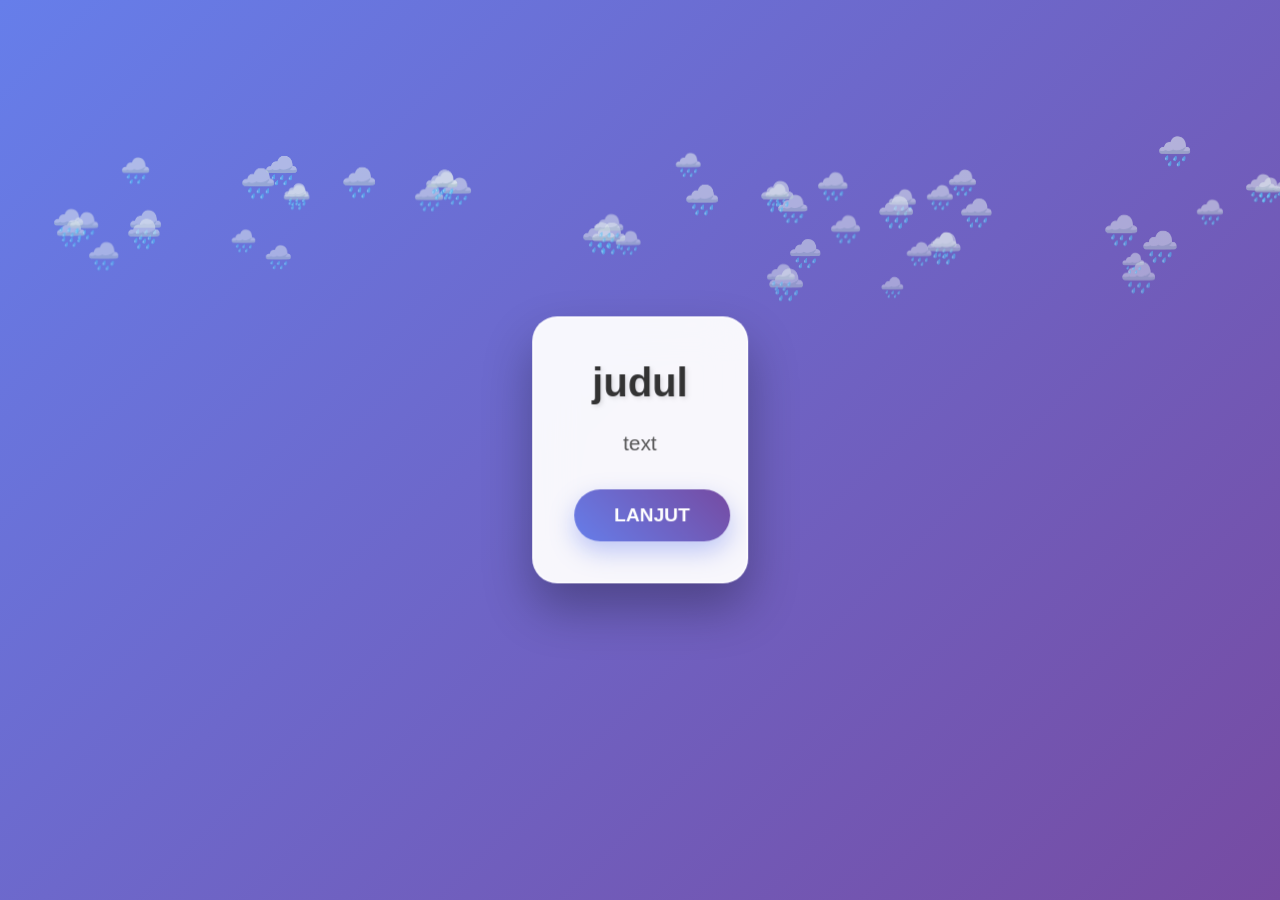
<file: index.html>
<!DOCTYPE html>
<html lang="id">
<head>
    <meta charset="UTF-8">
    <meta name="viewport" content="width=device-width, initial-scale=1.0">
    <title>Rainy Emoji Story</title>
    <link rel="stylesheet" href="style.css">
</head>
<body>
    <!-- Background Rainy Emoji -->
    <div class="rain-container" id="rainContainer"></div>

    <!-- Text Box Container -->
    <div class="textbox-container">
        <div class="textbox" id="textbox">
            <h1 class="page-title" id="pageTitle"></h1>
            <p class="page-text" id="pageText"></p>
            <button class="next-btn" id="nextBtn" onclick="nextPage()">LANJUT</button>
        </div>
    </div>

    <script src="script.js"></script>
</body>
</html>
</file>
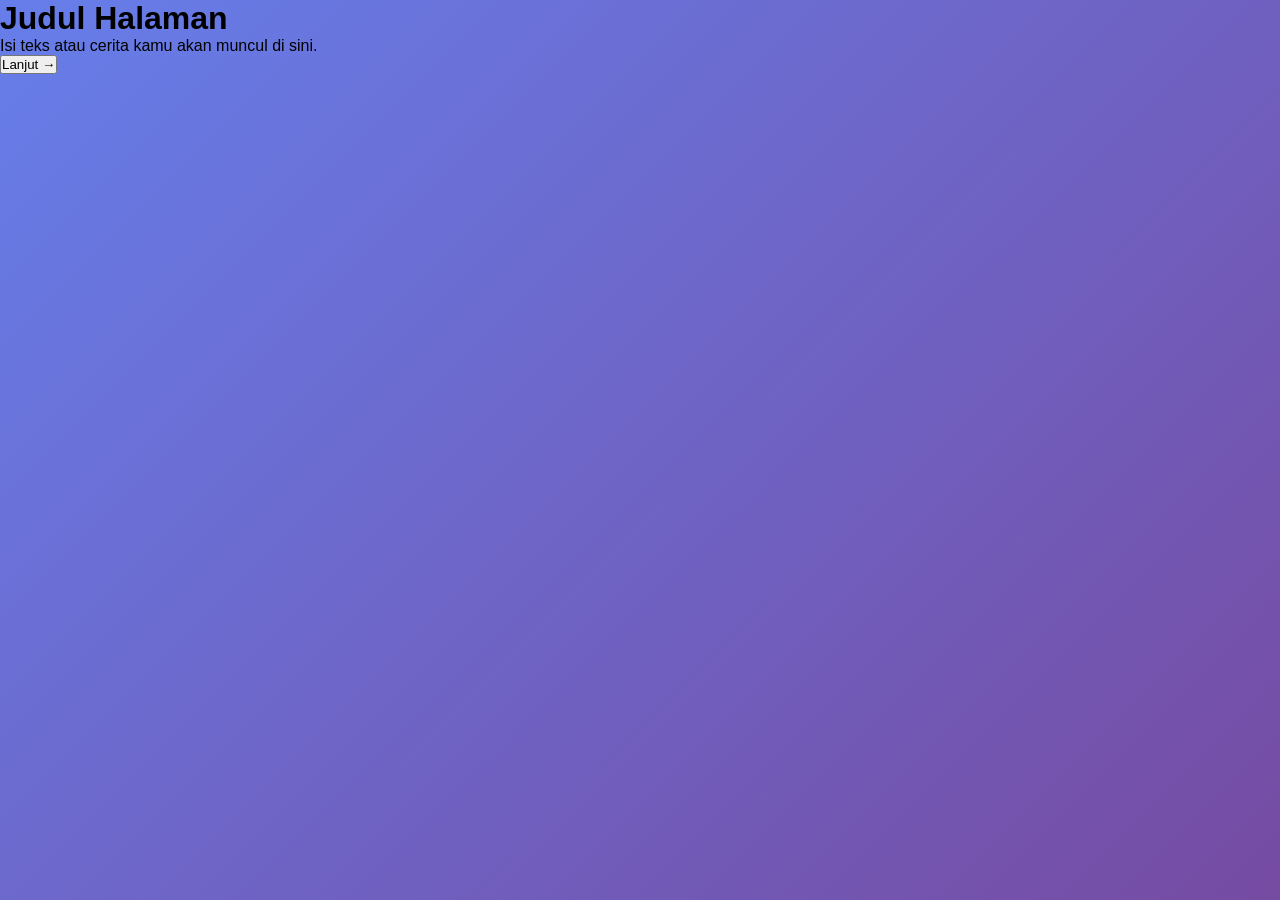
<file: blackbox-output-code-K67KPFHKQJ.html>
<!DOCTYPE html>
<html lang="id">
<head>
    <meta charset="UTF-8">
    <meta name="viewport" content="width=device-width, initial-scale=1.0">
    <title>Website Emoji Background</title>
    <!-- Menghubungkan file CSS -->
    <link rel="stylesheet" href="style.css">
</head>
<body>

    <!-- Tempat emoji bergerak -->
    <div id="emoji-container"></div>

    <!-- Kotak Teks Utama -->
    <div class="content-box">
        <h1 id="page-title">Judul Halaman</h1>
        <p id="page-text">Isi teks atau cerita kamu akan muncul di sini.</p>
        
        <!-- Tombol Next -->
        <button id="next-btn" onclick="nextPage()">Lanjut &rarr;</button>
    </div>

    <!-- Menghubungkan file JavaScript -->
    <script src="script.js"></script>
</body>
</html>
</file>
<file: style.css>
* {
    margin: 0;
    padding: 0;
    box-sizing: border-box;
}

body {
    font-family: 'Arial', sans-serif;
    height: 100vh;
    overflow: hidden;
    position: relative;
    background: linear-gradient(135deg, #667eea 0%, #764ba2 100%);
}

/* Rainy Emoji Background */
.rain-container {
    position: fixed;
    top: 0;
    left: 0;
    width: 100%;
    height: 100%;
    pointer-events: none;
    z-index: 1;
}

.rain-emoji {
    position: absolute;
    font-size: 1.5rem;
    pointer-events: none;
    z-index: 1;
    will-change: transform, opacity; /* OPTIMIZATION */
    transform: translateZ(0); /* Hardware acceleration */
}

@keyframes rainFall {
    0% {
        transform: translateY(-100vh) rotateX(0deg);
        opacity: 0;
    }
    10% {
        opacity: 0.7;
    }
    90% {
        opacity: 0.7;
    }
    100% {
        transform: translateY(100vh) rotateX(360deg);
        opacity: 0;
    }
}

/* Text Box */
.textbox-container {
    position: fixed;
    top: 50%;
    left: 50%;
    transform: translate(-50%, -50%);
    z-index: 10;
    display: flex;
    justify-content: center;
    align-items: center;
}

.textbox {
    background: rgba(255, 255, 255, 0.95);
    backdrop-filter: blur(20px);
    border-radius: 25px;
    padding: 40px;
    max-width: 500px;
    width: 90%;
    max-height: 70vh;
    overflow-y: auto;
    box-shadow: 0 25px 50px rgba(0, 0, 0, 0.3);
    text-align: center;
    border: 2px solid rgba(255, 255, 255, 0.5);
    transition: all 0.5s ease;
}

.textbox.fullscreen {
    width: 95%;
    max-width: 800px;
    height: 80vh;
    padding: 60px 40px;
}

.page-title {
    font-size: 2.5rem;
    font-weight: bold;
    color: #333;
    margin-bottom: 20px;
    text-shadow: 2px 2px 4px rgba(0, 0, 0, 0.1);
    line-height: 1.2;
}

.page-text {
    font-size: 1.3rem;
    color: #555;
    line-height: 1.6;
    margin-bottom: 30px;
}

.next-btn {
    background: linear-gradient(45deg, #667eea, #764ba2);
    color: white;
    border: none;
    padding: 15px 40px;
    font-size: 1.2rem;
    font-weight: bold;
    border-radius: 50px;
    cursor: pointer;
    transition: all 0.3s ease;
    box-shadow: 0 10px 25px rgba(102, 126, 234, 0.4);
}

.next-btn:hover {
    transform: translateY(-3px);
    box-shadow: 0 15px 35px rgba(102, 126, 234, 0.6);
}

.next-btn.hidden {
    display: none;
}

/* Responsive */
@media (max-width: 768px) {
    .page-title {
        font-size: 2rem;
    }
    
    .page-text {
        font-size: 1.1rem;
    }
    
    .textbox {
        padding: 30px 20px;
        margin: 20px;
    }
    
    .rain-emoji {
        font-size: 1.5rem;
    }
}
</file>
